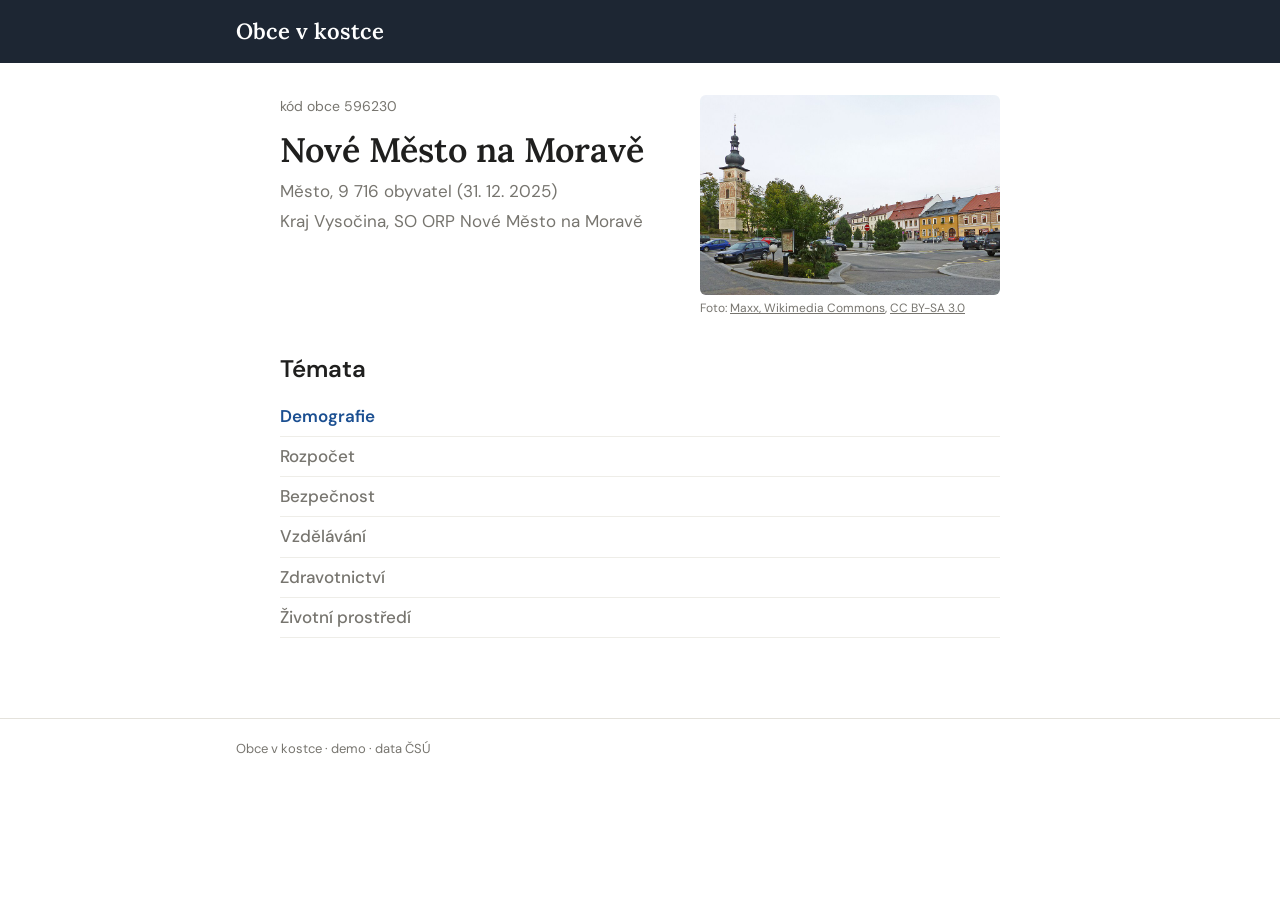
<file: demo/index.html>
<!doctype html>
<html lang="cs">
    <head>
        <meta charset="utf-8">
        <meta name="viewport" content="width=device-width, initial-scale=1">
        <title>Nové Město na Moravě · Obce v kostce</title>
        <link rel="preconnect" href="https://fonts.googleapis.com">
        <link rel="preconnect" href="https://fonts.gstatic.com" crossorigin>
        <link href="https://fonts.googleapis.com/css2?family=Lora:wght@400;500;600&family=DM+Sans:opsz,wght@9..40,400;9..40,500;9..40,600&display=swap" rel="stylesheet">
        <link rel="stylesheet" href="assets/site.css">
        <style>
            .facts { margin: 6px 0 8px; }
            .facts p { margin: 2px 0; font-size: 17px; color: var(--text-muted); }
            /* name and facts beside the town photo; stacked on narrow screens */
            .intro { display: flex; align-items: flex-start; justify-content: space-between; gap: 24px; }
            .intro figure { flex: 0 0 300px; margin: 0; }
            .intro img { display: block; width: 100%; height: auto; border-radius: 6px; }
            .intro figcaption { margin-top: 4px; font-size: 12px; color: var(--text-muted); }
            .intro figcaption a { color: inherit; }
            @media (max-width: 640px) { .intro { flex-direction: column-reverse; } .intro figure { flex-basis: auto; width: 100%; } }
            /* compact topic list */
            .article-list li { padding: 6px 0; }
            .article-list a { font-size: 17px; }
            .article-list a.soon { color: var(--text-muted); font-weight: 500; cursor: default; text-decoration: none; }
        </style>
    </head>
    <body>
        <header class="site-header">
            <div class="site-header-inner">
                <a class="site-title" href="index.html">Obce v kostce</a>
            </div>
        </header>
        <div class="page">
            <main>
                <div class="intro">
                    <div>
                        <p class="breadcrumb">kód obce 596230</p>
                        <h1>Nové Město na Moravě</h1>
                        <div class="facts">
                    <p>Město, 9 716 obyvatel (31. 12. 2025)</p>
                    <p>Kraj Vysočina, SO ORP Nové Město na Moravě</p>
                        </div>
                    </div>
                    <!-- demo: the photo is fixed for Nové Město na Moravě (title image of its cs.wikipedia article) -->
                    <figure>
                        <img src="assets/obec-596230.jpg" width="960" height="640" alt="Náměstí v Novém Městě na Moravě">
                        <figcaption>Foto: <a href="https://commons.wikimedia.org/wiki/File:N%C3%A1m%C4%9Bst%C3%AD_(Nov%C3%A9_M%C4%9Bsto_na_Morav%C4%9B).JPG">Maxx, Wikimedia Commons</a>, <a href="https://creativecommons.org/licenses/by-sa/3.0">CC BY-SA 3.0</a></figcaption>
                    </figure>
                </div>

                <h2 style="margin-top: 32px">Témata</h2>
                <ul class="article-list">
                    <li><a href="demografie.html">Demografie</a></li>
                    <li><a class="soon" aria-disabled="true">Rozpočet</a></li>
                    <li><a class="soon" aria-disabled="true">Bezpečnost</a></li>
                    <li><a class="soon" aria-disabled="true">Vzdělávání</a></li>
                    <li><a class="soon" aria-disabled="true">Zdravotnictví</a></li>
                    <li><a class="soon" aria-disabled="true">Životní prostředí</a></li>
                </ul>
            </main>
        </div>
        <footer class="site-footer">
            <div class="site-footer-inner">Obce v kostce · demo · data ČSÚ</div>
        </footer>
    </body>
</html>
</file>
<file: demo/assets/site.css>
:root {
  --bg: #ffffff;
  --bg-2: #f6f5f2;
  --line: #e4e2dc;
  --line-2: #eeede8;
  --text-primary: #1f1f1e;
  --text-secondary: #52514e;
  --text-muted: #77756f;
  --accent: #1f5fae;
  --accent-ink: #1b4f91;
  --header-bg: #1d2633;
  --header-ink: #ffffff;
  --serif: "Lora", Georgia, serif;
  --sans: "DM Sans", "Helvetica Neue", Helvetica, Arial, sans-serif;
  --colw: 840px;   /* width of a chart */
  --textw: 720px;  /* width of the text, centred on the chart */
  --sidew: 220px;  /* side navigation of an article */
  --sidegap: 48px;
  --pagew: var(--colw);
}
.has-sidenav { --pagew: calc(var(--colw) + var(--sidew) + var(--sidegap)); }

* { box-sizing: border-box; }

body {
  margin: 0;
  font-family: var(--sans);
  font-size: 16px;
  line-height: 1.6;
  background: var(--bg);
  color: var(--text-primary);
}

a { color: var(--accent-ink); }

/* ---------- header ---------- */
.site-header { background: var(--header-bg); color: var(--header-ink); }
.site-header-inner {
  max-width: var(--pagew);
  margin: 0 auto;
  padding: 14px 16px;
  display: flex;
  flex-wrap: wrap;
  align-items: baseline;
  gap: 4px 24px;
}
.site-title {
  font-family: var(--serif);
  font-size: 22px;
  font-weight: 600;
  color: inherit;
  text-decoration: none;
}
.site-tagline { font-size: 14px; opacity: 0.75; }

/* ---------- page ---------- */
.page { max-width: var(--pagew); margin: 0 auto; }
.has-sidenav .page { display: grid; grid-template-columns: var(--sidew) minmax(0, 1fr); column-gap: var(--sidegap); align-items: start; }
main { min-width: 0; max-width: var(--colw); margin: 0 auto; padding: 32px 16px 80px; }
.has-sidenav main { width: 100%; }

/* text is narrower than the charts and shares their centre line */
main > :not(figure) { max-width: var(--textw); margin-left: auto; margin-right: auto; }
main h1 { font-family: var(--serif); font-size: 34px; font-weight: 600; line-height: 1.2; margin-top: 0; margin-bottom: 8px; }
main h2 { font-size: 24px; font-weight: 600; margin-top: 48px; margin-bottom: 8px; scroll-margin-top: 24px; }
main h3 { font-size: 19px; font-weight: 600; margin-top: 32px; margin-bottom: 6px; scroll-margin-top: 24px; }
main > p, main > ul, main > ol, main > blockquote { color: var(--text-secondary); }
main > p { text-align: justify; hyphens: auto; }
main > .lede, main > .breadcrumb { text-align: left; hyphens: manual; }
.lede { font-size: 18px; margin-top: 0; margin-bottom: 8px; }
.breadcrumb { margin-top: 0; margin-bottom: 12px; font-size: 14px; color: var(--text-muted); }

/* ---------- side navigation of an article ---------- */
.sidenav {
  position: sticky; top: 0;
  max-height: 100vh; overflow-y: auto;
  padding: 36px 0 32px 16px;
  font-size: 14px; line-height: 1.4;
}
.sidenav ul { list-style: none; margin: 0; padding: 0; }
.sidenav-topic { margin: 0 0 6px; font-size: 12px; font-weight: 600; letter-spacing: 0.06em; text-transform: uppercase; color: var(--text-muted); }
.sidenav ul + .sidenav-topic { margin-top: 24px; }
.sidenav a { display: block; padding: 5px 0; color: var(--text-secondary); text-decoration: none; }
.sidenav a:hover { color: var(--accent-ink); }
.sidenav a.current { color: var(--text-primary); font-weight: 600; }
.sidenav-sections { margin: 2px 0 8px; border-left: 2px solid var(--line); }
.sidenav-sections a { padding: 4px 0 4px 12px; margin-left: -2px; border-left: 2px solid transparent; font-size: 13.5px; }
.sidenav-sections .sub a { padding-left: 24px; }
.sidenav-sections a.reading { color: var(--accent-ink); border-left-color: var(--accent); font-weight: 500; }

@media (max-width: 1000px) {
  .has-sidenav { --pagew: var(--colw); }
  .has-sidenav .page { display: block; }
  .sidenav { display: none; }
}

/* ---------- list of articles on the home page ---------- */
.article-list { list-style: none; padding: 0; margin-top: 0; margin-bottom: 0; }
.article-list li { padding: 12px 0; border-bottom: 1px solid var(--line-2); }
.article-list a { display: block; font-size: 18px; font-weight: 600; text-decoration: none; }
.article-list a:hover { text-decoration: underline; }
.article-list span { font-size: 15px; }

/* ---------- footer ---------- */
.site-footer { border-top: 1px solid var(--line); color: var(--text-muted); font-size: 13px; }
.site-footer-inner { max-width: var(--colw); margin: 0 auto; padding: 20px 16px 32px; }

@media (max-width: 560px) {
  main h1 { font-size: 28px; }
  main > p { text-align: left; }
}
</file>
